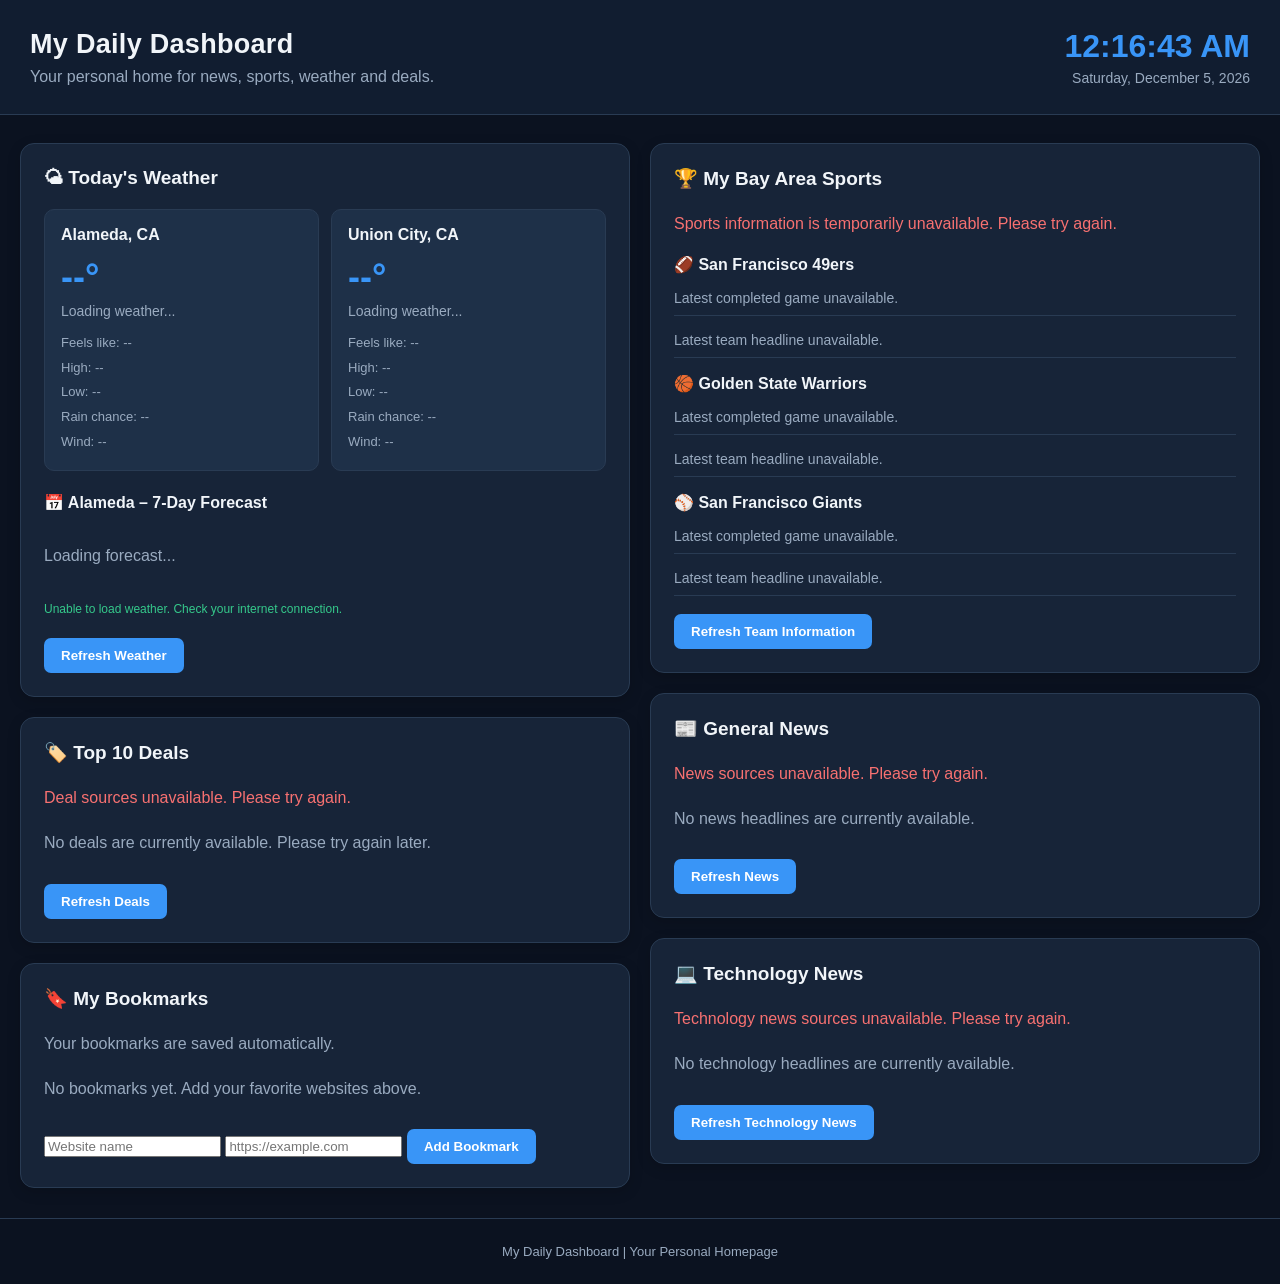
<file: index.html>
<!DOCTYPE html>
<html lang="en">

<head>
<meta charset="UTF-8">
<meta name="viewport" content="width=device-width, initial-scale=1.0">

<title>My Daily Dashboard</title>

<link rel="stylesheet" href="css/style.css">

</head>

<body>

<!-- HEADER -->

<header>
  <div class="header-content">

    <div>
      <h1>My Daily Dashboard</h1>
      <p>Your personal home for news, sports, weather and deals.</p>
    </div>

    <div class="clock">
      <div id="current-time">--:--:--</div>
      <div id="current-date">Loading date...</div>
    </div>

  </div>
</header>


<!-- MAIN DASHBOARD -->

<main>

<div class="dashboard">

  <!-- LEFT COLUMN -->

  <div class="dashboard-column">

    <!-- WEATHER -->

    <section class="card">

      <h2>🌤 Today's Weather</h2>

      <div class="weather-grid">

        <div class="weather-location">

          <h3>Alameda, CA</h3>

          <div class="weather-temp" id="alameda-temp">--°</div>

          <div class="weather-condition" id="alameda-condition">
            Loading weather...
          </div>

          <div class="weather-detail">
            Feels like: <span id="alameda-feels">--</span><br>
            High: <span id="alameda-high">--</span><br>
            Low: <span id="alameda-low">--</span><br>
            Rain chance: <span id="alameda-rain">--</span><br>
            Wind: <span id="alameda-wind">--</span>
          </div>

        </div>

        <div class="weather-location">

          <h3>Union City, CA</h3>

          <div class="weather-temp" id="union-temp">--°</div>

          <div class="weather-condition" id="union-condition">
            Loading weather...
          </div>

          <div class="weather-detail">
            Feels like: <span id="union-feels">--</span><br>
            High: <span id="union-high">--</span><br>
            Low: <span id="union-low">--</span><br>
            Rain chance: <span id="union-rain">--</span><br>
            Wind: <span id="union-wind">--</span>
          </div>

        </div>

      </div>

<!-- ALAMEDA 7-DAY FORECAST -->

<div class="alameda-forecast-section">

  <h3>📅 Alameda – 7-Day Forecast</h3>

  <div id="alameda-forecast" class="forecast-grid">

    <p class="placeholder">Loading forecast...</p>

  </div>

</div>

      <p class="weather-status" id="weather-status">
        Getting the latest weather...
      </p>

      <button class="refresh-button" onclick="updateWeather()">
        Refresh Weather
      </button>

    </section>


    <!-- TOP 10 DEALS -->

    <section class="card">

      <h2>🏷️ Top 10 Deals</h2>

      <p id="deals-status" class="placeholder">
        Loading today's deals...
      </p>

      <div id="deals-list">
        <p class="placeholder">
          Finding interesting bargains...
        </p>
      </div>

      <button class="refresh-button" onclick="updateDeals()">
        Refresh Deals
      </button>

    </section>


    <!-- BOOKMARKS -->

    <section class="card">

      <h2>🔖 My Bookmarks</h2>

      <p id="bookmarks-status" class="placeholder">
        Your saved websites.
      </p>

      <div id="bookmarks-list"></div>

      <div class="bookmark-form">

        <input
          type="text"
          id="bookmark-name"
          placeholder="Website name"
        >

        <input
          type="url"
          id="bookmark-url"
          placeholder="https://example.com"
        >

        <button class="refresh-button" onclick="addBookmark()">
          Add Bookmark
        </button>

      </div>

    </section>

  </div>


  <!-- RIGHT COLUMN -->

  <div class="dashboard-column">

    <!-- BAY AREA SPORTS -->

    <section class="card">

      <h2>🏆 My Bay Area Sports</h2>

      <p id="teams-status" class="placeholder">
        Loading team information...
      </p>

      <div id="bay-area-sports">

        <p>🏈 San Francisco 49ers</p>
        <p>🏀 Golden State Warriors</p>
        <p>⚾ San Francisco Giants</p>

      </div>

      <button class="refresh-button" onclick="updateTeams()">
        Refresh Team Information
      </button>

    </section>


    <!-- GENERAL NEWS -->

    <section class="card">

      <h2>📰 General News</h2>

      <p id="news-status" class="placeholder">
        Loading today's headlines...
      </p>

      <div id="news-list">

        <p class="placeholder">
          Gathering the latest news...
        </p>

      </div>

      <button class="refresh-button" onclick="updateNews()">
        Refresh News
      </button>

    </section>


    <!-- TECHNOLOGY NEWS -->

    <section class="card">

      <h2>💻 Technology News</h2>

      <p id="technews-status" class="placeholder">
        Loading technology headlines...
      </p>

      <div id="technews-list">

        <p class="placeholder">
          Gathering the latest technology news...
        </p>

      </div>

      <button class="refresh-button" onclick="updateTechNews()">
        Refresh Technology News
      </button>

    </section>

  </div>

</div>

</main>


<!-- FOOTER -->

<footer>
  My Daily Dashboard | Your Personal Homepage
</footer>


<!-- JAVASCRIPT FILES -->

<script src="js/clock.js" defer></script>
<script src="js/weather.js" defer></script>
<script src="js/teams.js" defer></script>
<script src="js/deals.js" defer></script>
<script src="js/news.js" defer></script>
<script src="js/technews.js" defer></script>
<script src="js/bookmarks.js" defer></script>

</body>
</html>
</file>
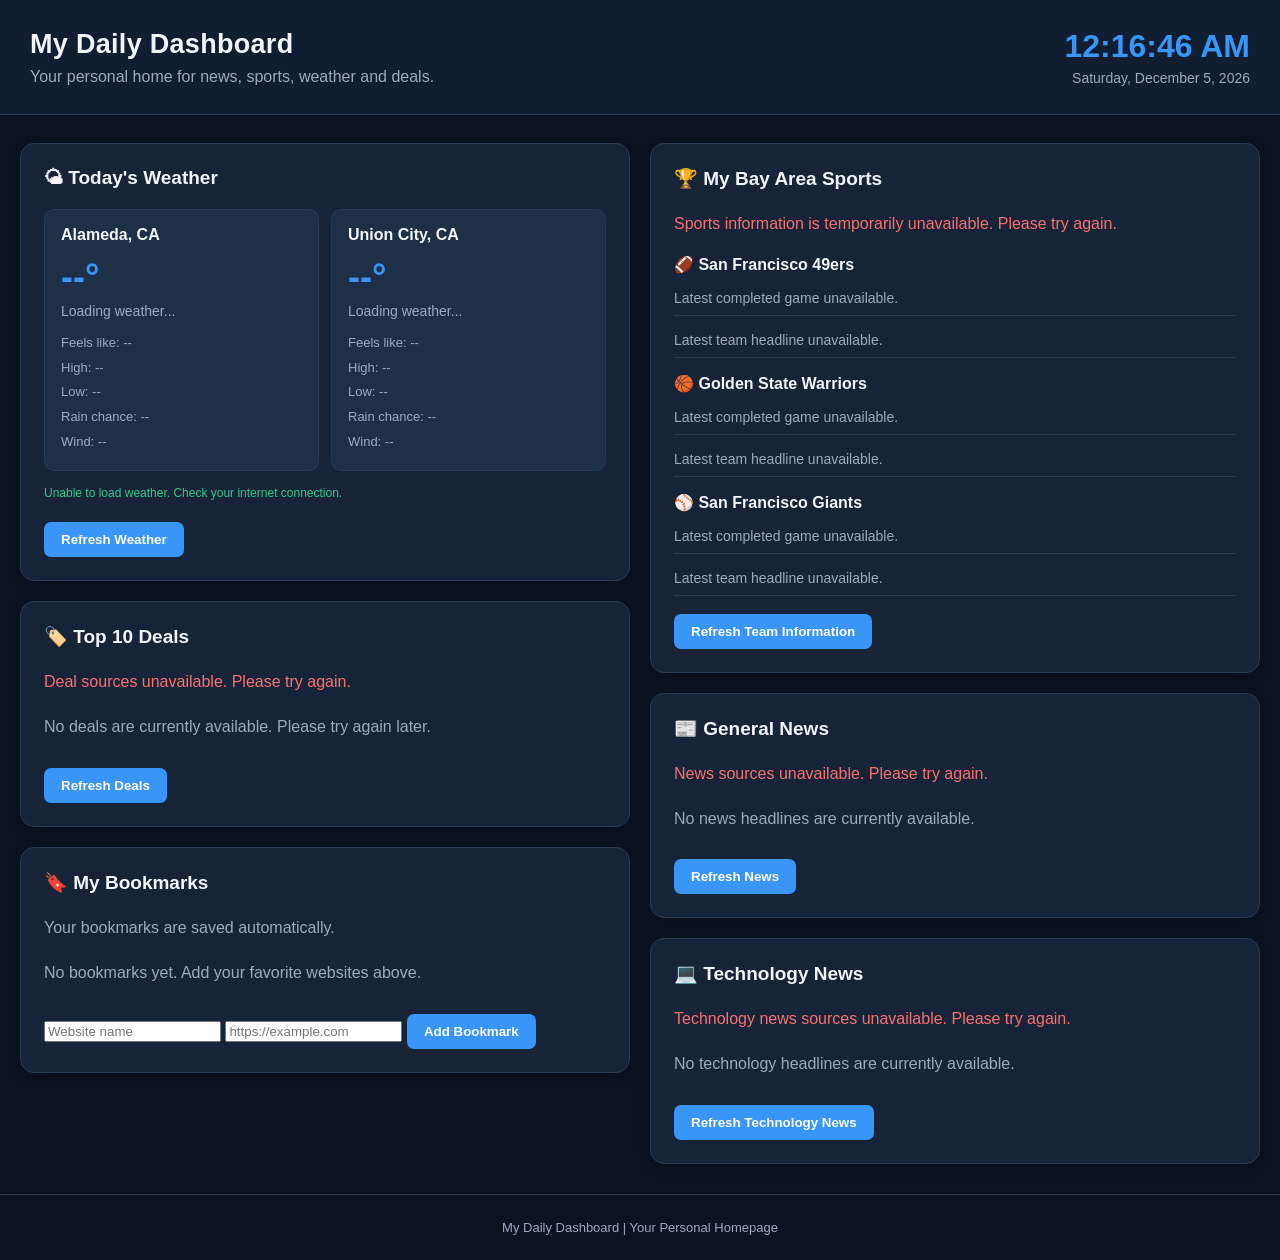
<file: My-Daily-Dashboard/index.html>
<!DOCTYPE html>
<html lang="en">

<head>
<meta charset="UTF-8">
<meta name="viewport" content="width=device-width, initial-scale=1.0">

<title>My Daily Dashboard</title>

<link rel="stylesheet" href="css/style.css">

</head>

<body>

<!-- HEADER -->

<header>
  <div class="header-content">

    <div>
      <h1>My Daily Dashboard</h1>
      <p>Your personal home for news, sports, weather and deals.</p>
    </div>

    <div class="clock">
      <div id="current-time">--:--:--</div>
      <div id="current-date">Loading date...</div>
    </div>

  </div>
</header>


<!-- MAIN DASHBOARD -->

<main>

<div class="dashboard">

  <!-- LEFT COLUMN -->

  <div class="dashboard-column">

    <!-- WEATHER -->

    <section class="card">

      <h2>🌤 Today's Weather</h2>

      <div class="weather-grid">

        <div class="weather-location">

          <h3>Alameda, CA</h3>

          <div class="weather-temp" id="alameda-temp">--°</div>

          <div class="weather-condition" id="alameda-condition">
            Loading weather...
          </div>

          <div class="weather-detail">
            Feels like: <span id="alameda-feels">--</span><br>
            High: <span id="alameda-high">--</span><br>
            Low: <span id="alameda-low">--</span><br>
            Rain chance: <span id="alameda-rain">--</span><br>
            Wind: <span id="alameda-wind">--</span>
          </div>

        </div>

        <div class="weather-location">

          <h3>Union City, CA</h3>

          <div class="weather-temp" id="union-temp">--°</div>

          <div class="weather-condition" id="union-condition">
            Loading weather...
          </div>

          <div class="weather-detail">
            Feels like: <span id="union-feels">--</span><br>
            High: <span id="union-high">--</span><br>
            Low: <span id="union-low">--</span><br>
            Rain chance: <span id="union-rain">--</span><br>
            Wind: <span id="union-wind">--</span>
          </div>

        </div>

      </div>

      <p class="weather-status" id="weather-status">
        Getting the latest weather...
      </p>

      <button class="refresh-button" onclick="updateWeather()">
        Refresh Weather
      </button>

    </section>


    <!-- TOP 10 DEALS -->

    <section class="card">

      <h2>🏷️ Top 10 Deals</h2>

      <p id="deals-status" class="placeholder">
        Loading today's deals...
      </p>

      <div id="deals-list">
        <p class="placeholder">
          Finding interesting bargains...
        </p>
      </div>

      <button class="refresh-button" onclick="updateDeals()">
        Refresh Deals
      </button>

    </section>


    <!-- BOOKMARKS -->

    <section class="card">

      <h2>🔖 My Bookmarks</h2>

      <p id="bookmarks-status" class="placeholder">
        Your saved websites.
      </p>

      <div id="bookmarks-list"></div>

      <div class="bookmark-form">

        <input
          type="text"
          id="bookmark-name"
          placeholder="Website name"
        >

        <input
          type="url"
          id="bookmark-url"
          placeholder="https://example.com"
        >

        <button class="refresh-button" onclick="addBookmark()">
          Add Bookmark
        </button>

      </div>

    </section>

  </div>


  <!-- RIGHT COLUMN -->

  <div class="dashboard-column">

    <!-- BAY AREA SPORTS -->

    <section class="card">

      <h2>🏆 My Bay Area Sports</h2>

      <p id="teams-status" class="placeholder">
        Loading team information...
      </p>

      <div id="bay-area-sports">

        <p>🏈 San Francisco 49ers</p>
        <p>🏀 Golden State Warriors</p>
        <p>⚾ San Francisco Giants</p>

      </div>

      <button class="refresh-button" onclick="updateTeams()">
        Refresh Team Information
      </button>

    </section>


    <!-- GENERAL NEWS -->

    <section class="card">

      <h2>📰 General News</h2>

      <p id="news-status" class="placeholder">
        Loading today's headlines...
      </p>

      <div id="news-list">

        <p class="placeholder">
          Gathering the latest news...
        </p>

      </div>

      <button class="refresh-button" onclick="updateNews()">
        Refresh News
      </button>

    </section>


    <!-- TECHNOLOGY NEWS -->

    <section class="card">

      <h2>💻 Technology News</h2>

      <p id="technews-status" class="placeholder">
        Loading technology headlines...
      </p>

      <div id="technews-list">

        <p class="placeholder">
          Gathering the latest technology news...
        </p>

      </div>

      <button class="refresh-button" onclick="updateTechNews()">
        Refresh Technology News
      </button>

    </section>

  </div>

</div>

</main>


<!-- FOOTER -->

<footer>
  My Daily Dashboard | Your Personal Homepage
</footer>


<!-- JAVASCRIPT FILES -->

<script src="js/clock.js" defer></script>
<script src="js/weather.js" defer></script>
<script src="js/teams.js" defer></script>
<script src="js/deals.js" defer></script>
<script src="js/news.js" defer></script>
<script src="js/technews.js" defer></script>
<script src="js/bookmarks.js" defer></script>

</body>
</html>
</file>
<file: css/style.css>
/* =================================
   MY DAILY DASHBOARD - DARK THEME
================================= */

:root {
  --background: #0b1220;
  --header: #111d30;
  --card: #172438;
  --card-inner: #1e3048;
  --border: #293b53;
  --accent: #3995f7;
  --text: #f1f5f9;
  --muted: #9aabc0;
  --success: #35c98b;
}

/* GLOBAL */

* {
  box-sizing: border-box;
}

body {
  margin: 0;
  font-family: Arial, sans-serif;
  background: var(--background);
  color: var(--text);
}

/* HEADER */

header {
  background: var(--header);
  border-bottom: 1px solid var(--border);
  padding: 28px 30px;
}

.header-content {
  max-width: 1400px;
  margin: auto;
  display: flex;
  justify-content: space-between;
  align-items: center;
  flex-wrap: wrap;
  gap: 20px;
}

header h1 {
  margin: 0 0 8px;
  font-size: 27px;
  letter-spacing: .3px;
}

header p {
  margin: 0;
  color: var(--muted);
}

/* CLOCK */

.clock {
  text-align: right;
}

#current-time {
  font-size: 32px;
  font-weight: bold;
  color: var(--accent);
}

#current-date {
  color: var(--muted);
  font-size: 14px;
  margin-top: 5px;
}

/* MAIN DASHBOARD */

main {
  max-width: 1400px;
  margin: 28px auto;
  padding: 0 20px;
}

.dashboard {
  display: grid;
  grid-template-columns: repeat(2, minmax(0, 1fr));
  gap: 20px;
}

.dashboard-column {
  display: flex;
  flex-direction: column;
  gap: 20px;
  min-width: 0;
}

/* CARDS */

.card {
  background: var(--card);
  padding: 23px;
  border: 1px solid var(--border);
  border-radius: 14px;
  min-height: 170px;
  box-shadow: 0 4px 14px rgba(0,0,0,.16);
  transition: border-color .2s, transform .2s;
}

.card:hover {
  border-color: #42658d;
  transform: translateY(-2px);
}

.card h2 {
  margin-top: 0;
  font-size: 19px;
  color: var(--text);
  margin-bottom: 20px;
}

.placeholder {
  color: var(--muted);
  line-height: 1.8;
}

/* WEATHER */

.weather-grid {
  display: grid;
  grid-template-columns: repeat(2, minmax(0, 1fr));
  gap: 12px;
}

.weather-location {
  background: var(--card-inner);
  border: 1px solid var(--border);
  border-radius: 10px;
  padding: 16px;
}

.weather-location h3 {
  margin: 0 0 12px;
  font-size: 16px;
  color: var(--text);
}

.weather-temp {
  font-size: 36px;
  font-weight: bold;
  color: var(--accent);
}

.weather-condition {
  color: var(--muted);
  font-size: 14px;
  margin: 5px 0 12px;
}

.weather-detail {
  font-size: 13px;
  color: var(--muted);
  line-height: 1.9;
}

.weather-status {
  font-size: 12px;
  color: var(--success);
  margin-top: 15px;
}

/* BUTTONS */

.refresh-button {
  background: var(--accent);
  color: white;
  border: none;
  padding: 10px 17px;
  border-radius: 7px;
  cursor: pointer;
  margin-top: 10px;
  font-weight: bold;
  transition: background .2s;
}

.refresh-button:hover {
  background: #1976d2;
}

/* SPORTS */

#bay-area-sports p {
  color: var(--muted);
  line-height: 1.6;
  padding: 8px 0;
  border-bottom: 1px solid var(--border);
}

/* FOOTER */

footer {
  text-align: center;
  padding: 25px;
  color: var(--muted);
  font-size: 13px;
  border-top: 1px solid var(--border);
  margin-top: 30px;
}

/* MOBILE RESPONSIVENESS */

@media (max-width: 700px) {
  .dashboard {
    grid-template-columns: 1fr;
  }

  .clock {
    text-align: left;
  }

  header {
    padding: 22px 18px;
  }

  main {
    padding: 0 14px;
  }
}

@media (max-width: 380px) {
  .weather-grid {
    grid-template-columns: 1fr;
  }
}


/* =================================
   ALAMEDA 7-DAY WEATHER FORECAST
================================= */

.alameda-forecast-section {
  margin-top: 22px;
}

.alameda-forecast-section h3 {
  font-size: 16px;
  color: var(--text);
  margin-bottom: 14px;
}

.forecast-grid {
  display: grid;
  grid-template-columns: repeat(4, minmax(0, 1fr));
  gap: 10px;
}

.forecast-day {
  background: var(--card-inner);
  border: 1px solid var(--border);
  border-radius: 9px;
  padding: 12px 8px;
  text-align: center;
  min-width: 0;
}

.forecast-date {
  font-weight: bold;
  color: var(--text);
  margin-bottom: 9px;
}

.forecast-condition {
  color: var(--muted);
  font-size: 12px;
  line-height: 1.5;
  min-height: 38px;
  overflow-wrap: anywhere;
}

.forecast-temperatures {
  color: var(--accent);
  font-size: 13px;
  font-weight: bold;
  margin-top: 9px;
}

/* FORECAST MOBILE LAYOUT */

@media (max-width: 700px) {
  .forecast-grid {
    grid-template-columns: repeat(2, minmax(0, 1fr));
  }
}
</file>
<file: My-Daily-Dashboard/css/style.css>
/* =================================
   MY DAILY DASHBOARD - DARK THEME
================================= */

:root {
  --background: #0b1220;
  --header: #111d30;
  --card: #172438;
  --card-inner: #1e3048;
  --border: #293b53;
  --accent: #3995f7;
  --text: #f1f5f9;
  --muted: #9aabc0;
  --success: #35c98b;
}

/* GLOBAL */

* {
  box-sizing: border-box;
}

body {
  margin: 0;
  font-family: Arial, sans-serif;
  background: var(--background);
  color: var(--text);
}

/* HEADER */

header {
  background: var(--header);
  border-bottom: 1px solid var(--border);
  padding: 28px 30px;
}

.header-content {
  max-width: 1400px;
  margin: auto;
  display: flex;
  justify-content: space-between;
  align-items: center;
  flex-wrap: wrap;
  gap: 20px;
}

header h1 {
  margin: 0 0 8px;
  font-size: 27px;
  letter-spacing: .3px;
}

header p {
  margin: 0;
  color: var(--muted);
}

/* CLOCK */

.clock {
  text-align: right;
}

#current-time {
  font-size: 32px;
  font-weight: bold;
  color: var(--accent);
}

#current-date {
  color: var(--muted);
  font-size: 14px;
  margin-top: 5px;
}

/* MAIN DASHBOARD */

main {
  max-width: 1400px;
  margin: 28px auto;
  padding: 0 20px;
}

.dashboard {
  display: grid;
  grid-template-columns: repeat(2, minmax(0, 1fr));
  gap: 20px;
}

.dashboard-column {
  display: flex;
  flex-direction: column;
  gap: 20px;
  min-width: 0;
}

/* CARDS */

.card {
  background: var(--card);
  padding: 23px;
  border: 1px solid var(--border);
  border-radius: 14px;
  min-height: 170px;
  box-shadow: 0 4px 14px rgba(0,0,0,.16);
  transition: border-color .2s, transform .2s;
}

.card:hover {
  border-color: #42658d;
  transform: translateY(-2px);
}

.card h2 {
  margin-top: 0;
  font-size: 19px;
  color: var(--text);
  margin-bottom: 20px;
}

.placeholder {
  color: var(--muted);
  line-height: 1.8;
}

/* WEATHER */

.weather-grid {
  display: grid;
  grid-template-columns: repeat(2, minmax(0, 1fr));
  gap: 12px;
}

.weather-location {
  background: var(--card-inner);
  border: 1px solid var(--border);
  border-radius: 10px;
  padding: 16px;
}

.weather-location h3 {
  margin: 0 0 12px;
  font-size: 16px;
  color: var(--text);
}

.weather-temp {
  font-size: 36px;
  font-weight: bold;
  color: var(--accent);
}

.weather-condition {
  color: var(--muted);
  font-size: 14px;
  margin: 5px 0 12px;
}

.weather-detail {
  font-size: 13px;
  color: var(--muted);
  line-height: 1.9;
}

.weather-status {
  font-size: 12px;
  color: var(--success);
  margin-top: 15px;
}

/* BUTTONS */

.refresh-button {
  background: var(--accent);
  color: white;
  border: none;
  padding: 10px 17px;
  border-radius: 7px;
  cursor: pointer;
  margin-top: 10px;
  font-weight: bold;
  transition: background .2s;
}

.refresh-button:hover {
  background: #1976d2;
}

/* SPORTS */

#bay-area-sports p {
  color: var(--muted);
  line-height: 1.6;
  padding: 8px 0;
  border-bottom: 1px solid var(--border);
}

/* FOOTER */

footer {
  text-align: center;
  padding: 25px;
  color: var(--muted);
  font-size: 13px;
  border-top: 1px solid var(--border);
  margin-top: 30px;
}

/* MOBILE RESPONSIVENESS */

@media (max-width: 700px) {
  .dashboard {
    grid-template-columns: 1fr;
  }

  .clock {
    text-align: left;
  }

  header {
    padding: 22px 18px;
  }

  main {
    padding: 0 14px;
  }
}

@media (max-width: 380px) {
  .weather-grid {
    grid-template-columns: 1fr;
  }
}
</file>
